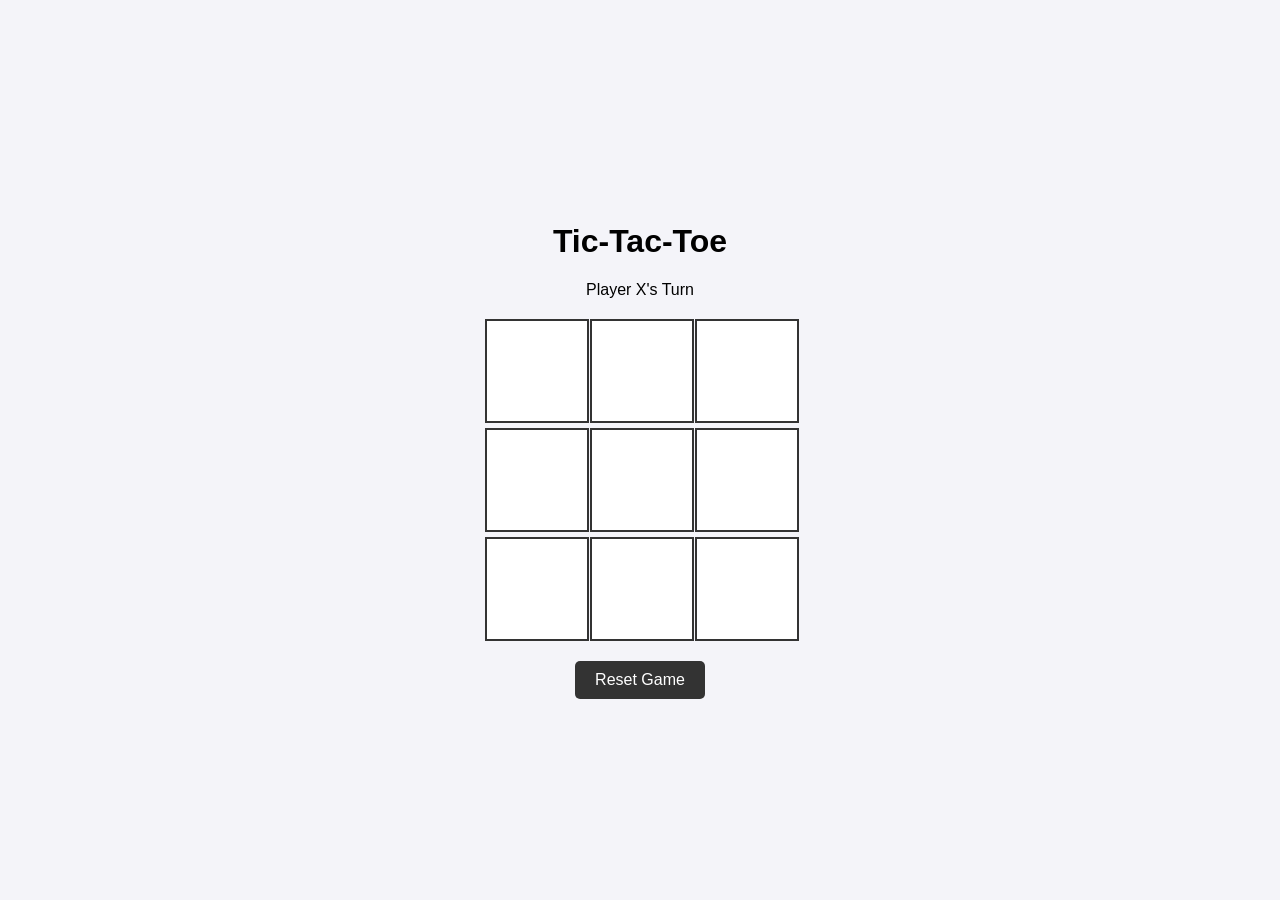
<file: index.html>
<!DOCTYPE html>
<html lang="en">
<head>
    <meta charset="UTF-8">
    <meta name="viewport" content="width=device-width, initial-scale=1.0">
    <title>Tic-Tac-Toe</title>
    <link rel="stylesheet" href="style.css">
</head>
<body>

    <div id="game-container">
        <h1>Tic-Tac-Toe</h1>
        <div id="status">Player X's Turn</div>
        <div id="board">
            <div class="cell" data-index="0"></div>
            <div class="cell" data-index="1"></div>
            <div class="cell" data-index="2"></div>
            <div class="cell" data-index="3"></div>
            <div class="cell" data-index="4"></div>
            <div class="cell" data-index="5"></div>
            <div class="cell" data-index="6"></div>
            <div class="cell" data-index="7"></div>
            <div class="cell" data-index="8"></div>
        </div>
        <button id="reset-btn">Reset Game</button>
    </div>

    <script src="script.js"></script>
</body>
</html>
</file>
<file: style.css>
/* Center the entire game on the page */
body {
    display: flex;
    justify-content: center;
    align-items: center;
    height: 100vh;
    margin: 0;
    background-color: #f4f4f9;
    font-family: 'Arial', sans-serif;
}

#game-container {
    text-align: center; /* Centers the text and inline elements */
    display: flex;
    flex-direction: column;
    align-items: center; /* Centers the board and button horizontally */
}

#board {
    display: grid;
    grid-template-columns: repeat(3, 100px);
    grid-gap: 5px;
    margin: 20px 0;
}

.cell {
    width: 100px;
    height: 100px;
    background-color: #fff;
    border: 2px solid #333;
    font-size: 2.5rem;
    display: flex;
    align-items: center;
    justify-content: center;
    cursor: pointer;
    transition: background-color 0.2s;
}

.cell:hover {
    background-color: #e8f4ff;
}

/* The Reset Button Styling */
#reset-btn {
    padding: 10px 20px;
    font-size: 1rem;
    cursor: pointer;
    background-color: #333;
    color: white;
    border: none;
    border-radius: 5px;
    transition: all 0.3s ease; /* Smooth color transition */
}

/* Hover effect for the Reset Button */
#reset-btn:hover {
    background-color: #555; /* Changes to a lighter grey */
    transform: scale(1.05); /* Slightly grows the button */
    box-shadow: 0 4px 8px rgba(0,0,0,0.2);
}
.cell:hover {
    background-color: #e8f4ff;
}

/* Optional: Disable hover color if the cell is already played */
.cell.x:hover, .cell.o:hover {
    background-color: #fff; /* Keeps it white if already clicked */
    cursor: not-allowed;    /* Shows the user they can't click here */
}
</file>
